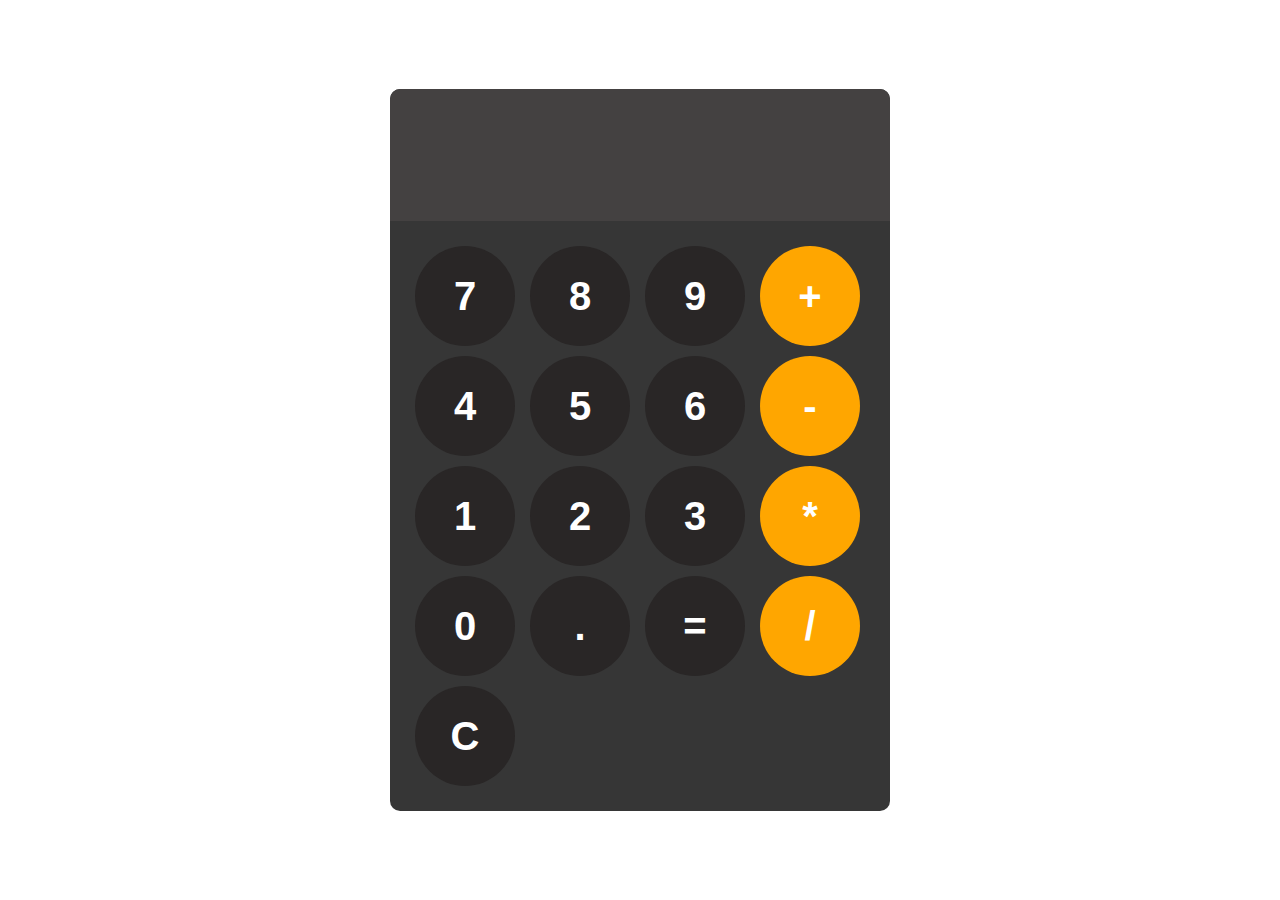
<file: calculator/index.html>
<!DOCTYPE html>
<html lang="en">
<head>
    <meta charset="UTF-8">
    <meta name="viewport" content="width=device-width, initial-scale=1.0">
    <title>My website</title>
    <link rel="stylesheet" href="style.css">
</head>
<body>
    <div id="calculator">
        <input id="display" readonly>
        <div id="keys">
            <button onclick="addToDisplay('7')">7</button>
            <button onclick="addToDisplay('8')">8</button>
            <button onclick="addToDisplay('9')">9</button>
            <button onclick="addToDisplay('+')" class="operator-button">+</button>
            <button onclick="addToDisplay('4')">4</button>
            <button onclick="addToDisplay('5')">5</button>
            <button onclick="addToDisplay('6')">6</button>
            <button onclick="addToDisplay('-')" class="operator-button">-</button>
            <button onclick="addToDisplay('1')">1</button>
            <button onclick="addToDisplay('2')">2</button>
            <button onclick="addToDisplay('3')">3</button>
            <button onclick="addToDisplay('*')" class="operator-button">*</button>
            <button onclick="addToDisplay('0')">0</button>
            <button onclick="addToDisplay('.')">.</button>
            <button onclick="calculate()">=</button>
            <button onclick="addToDisplay('/')" class="operator-button">/</button>
            <button onclick="clearDisplay()">C</button>
        </div>
    </div>
    <script src="index.js"></script>
</body>
</html>
</file>
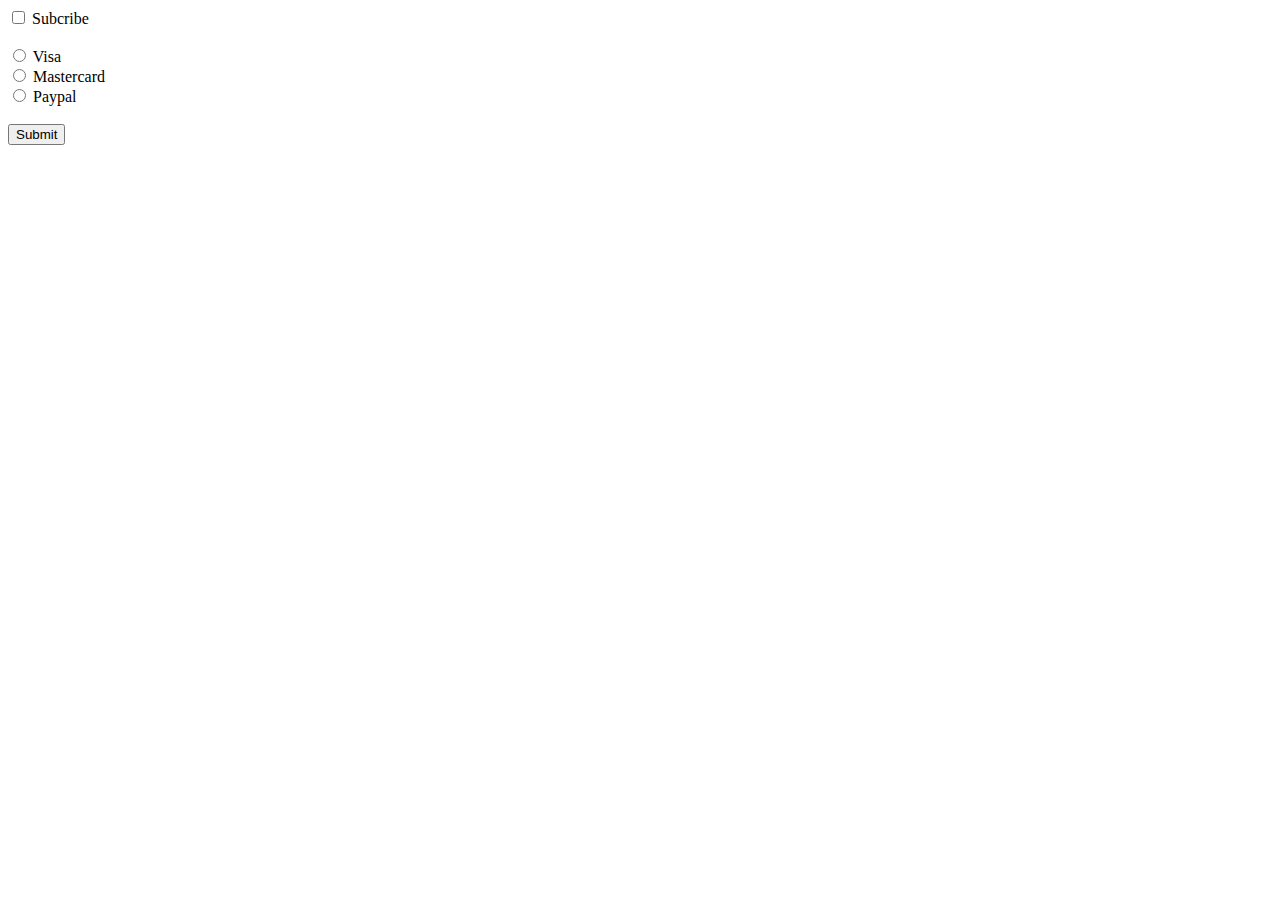
<file: checkbox/index.html>
<!DOCTYPE html>
<html lang="en">
<head>
    <meta charset="UTF-8">
    <meta name="viewport" content="width=device-width, initial-scale=1.0">
    <title>My website</title>
    <link rel="stylesheet" href="style.css">
</head>
<body>
    <input type="checkbox" id="myCheckbox">
    <label for="myCheckbox">Subcribe</label><br><br>

    <input type="radio" id="visaButton" name="card">
    <label for="visaButton">Visa</label><br>

    <input type="radio" id="masterCardButton" name="card">
    <label for="masterCardButton">Mastercard</label><br>

    <input type="radio" id="payPalButton" name="card">
    <label for="payPalButton">Paypal</label><br><br>

    <button type="submit" id="mySubmit">Submit</button>

    <p id="subResult"></p>
    <p id="paymentResult"></p>

    <script src="index.js"></script>
</body>
</html>
</file>
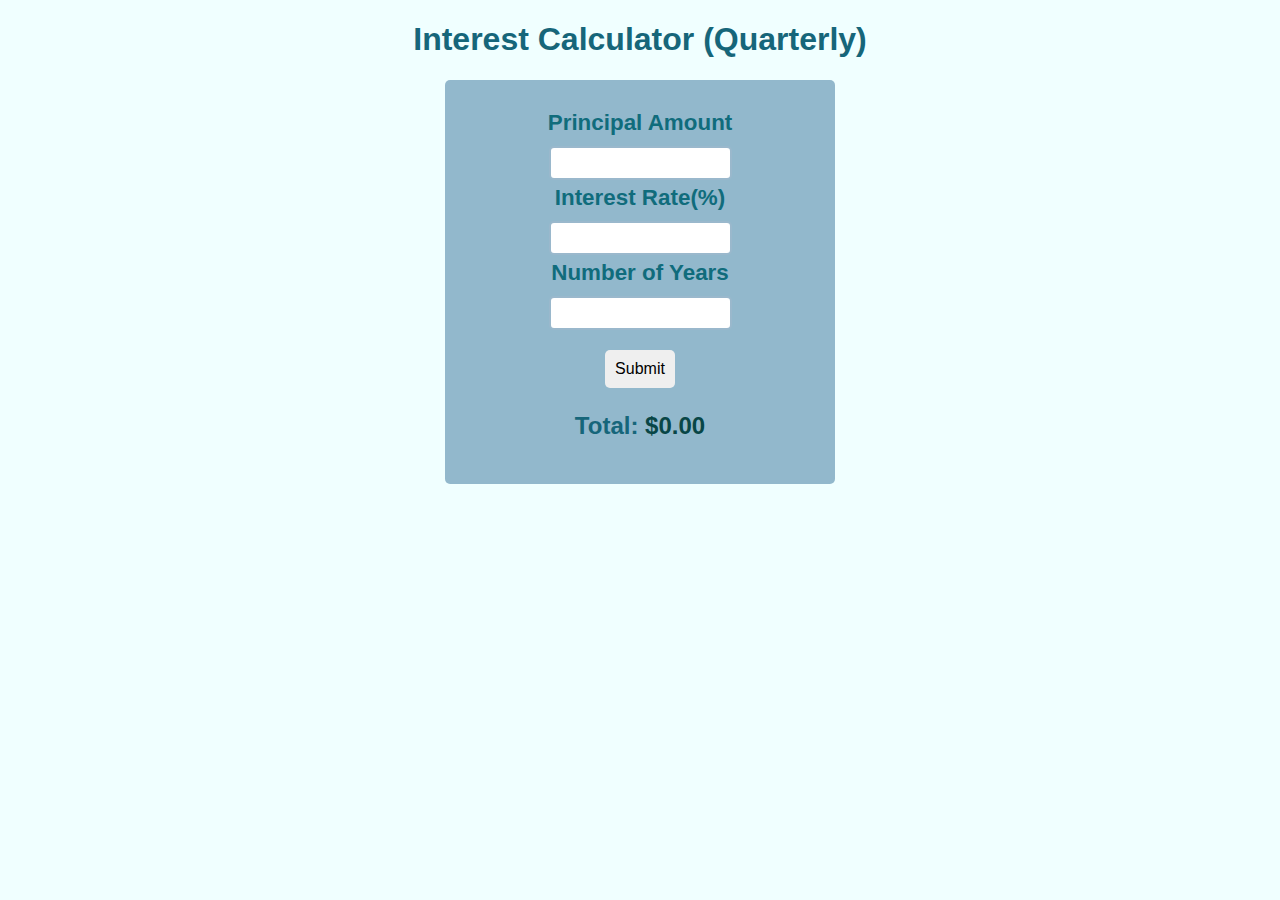
<file: compound_interest_calculator/index.html>
<!DOCTYPE html>
<html lang="en">
<head>
    <meta charset="UTF-8">
    <meta name="viewport" content="width=device-width, initial-scale=1.0">
    <title>My website</title>
    <link rel="stylesheet" href="style.css">
</head>
<body>
    <h1>Interest Calculator (Quarterly)</h1>
    <form>
        <label for="principal">Principal Amount</label>
        <input type="number" id="principal">
        
        <label for="rate">Interest Rate(%)</label>
        <input type="number" id="rate">

        <label for="year">Number of Years</label>
        <input type="number" id="year">

        <button type="button" onclick="calculate()">Submit</button>

        <p id="total">Total: <span id="total-amount">$0.00</span></p>
    </form>
    <script src="index.js"></script>
</body>
</html>
</file>
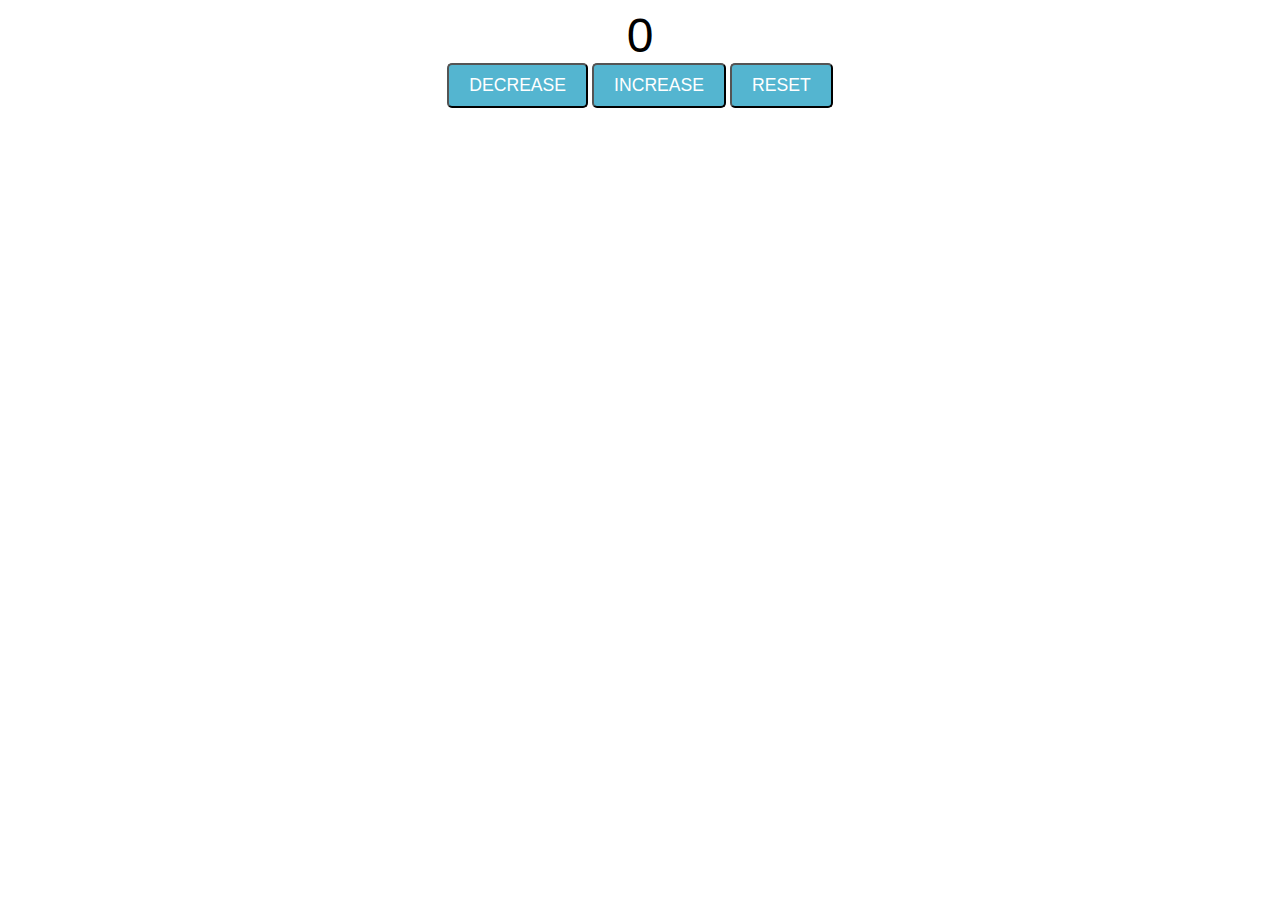
<file: counter/index.html>
<!DOCTYPE html>
<html lang="en">
<head>
    <meta charset="UTF-8">
    <meta name="viewport" content="width=device-width, initial-scale=1.0">
    <title>Document</title>
    <link rel="stylesheet" href="style.css">
</head>
<body>
    <label id="countLabel">0</label>
    <div id="buttonContainer">
        <button id="decreaseButton" class="buttons">DECREASE</button>
        <button id="increaseButton" class="buttons">INCREASE</button>
        <button id="resetButton" class="buttons">RESET</button>
    </div>
    <script src="index.js"></script>
</body>
</html>
</file>
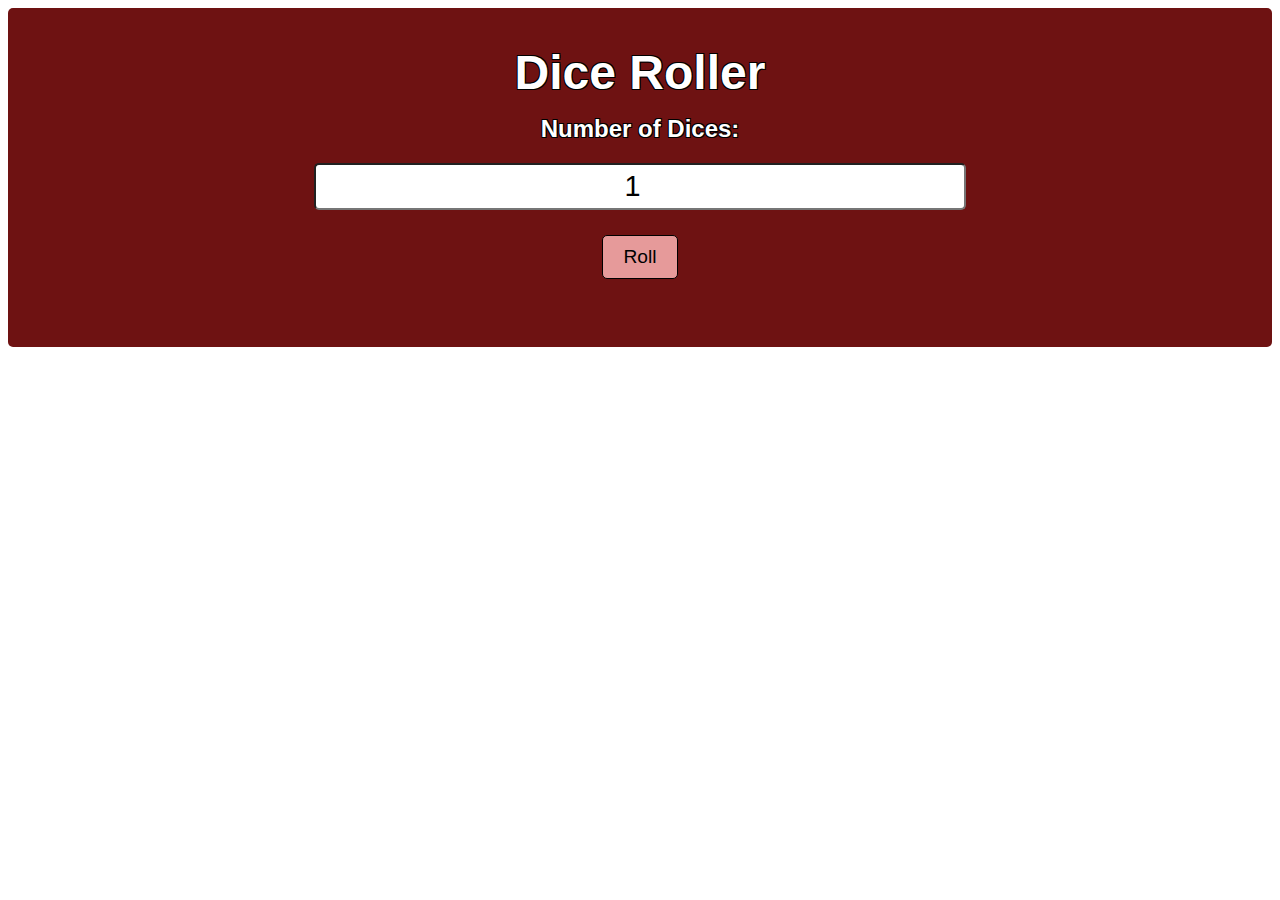
<file: dice_roller/index.html>
<!DOCTYPE html>
<html lang="en">
<head>
    <meta charset="UTF-8">
    <meta name="viewport" content="width=device-width, initial-scale=1.0">
    <title>Dice Roller</title>
    <link rel="stylesheet" href="style.css">
</head>
<body>
    <div id="container">
        <h1>Dice Roller</h1>
        <label>Number of Dices:</label><br>
        <input type="number" id="number_of_dice" value="1" min="1"><br>
        <button onclick="rollDice()">Roll</button>
        <div id="dices_result"></div><br>
        <div id="dices_images"></div>
    </div>
    <script src="index.js"></script>
</body>
</html>
</file>
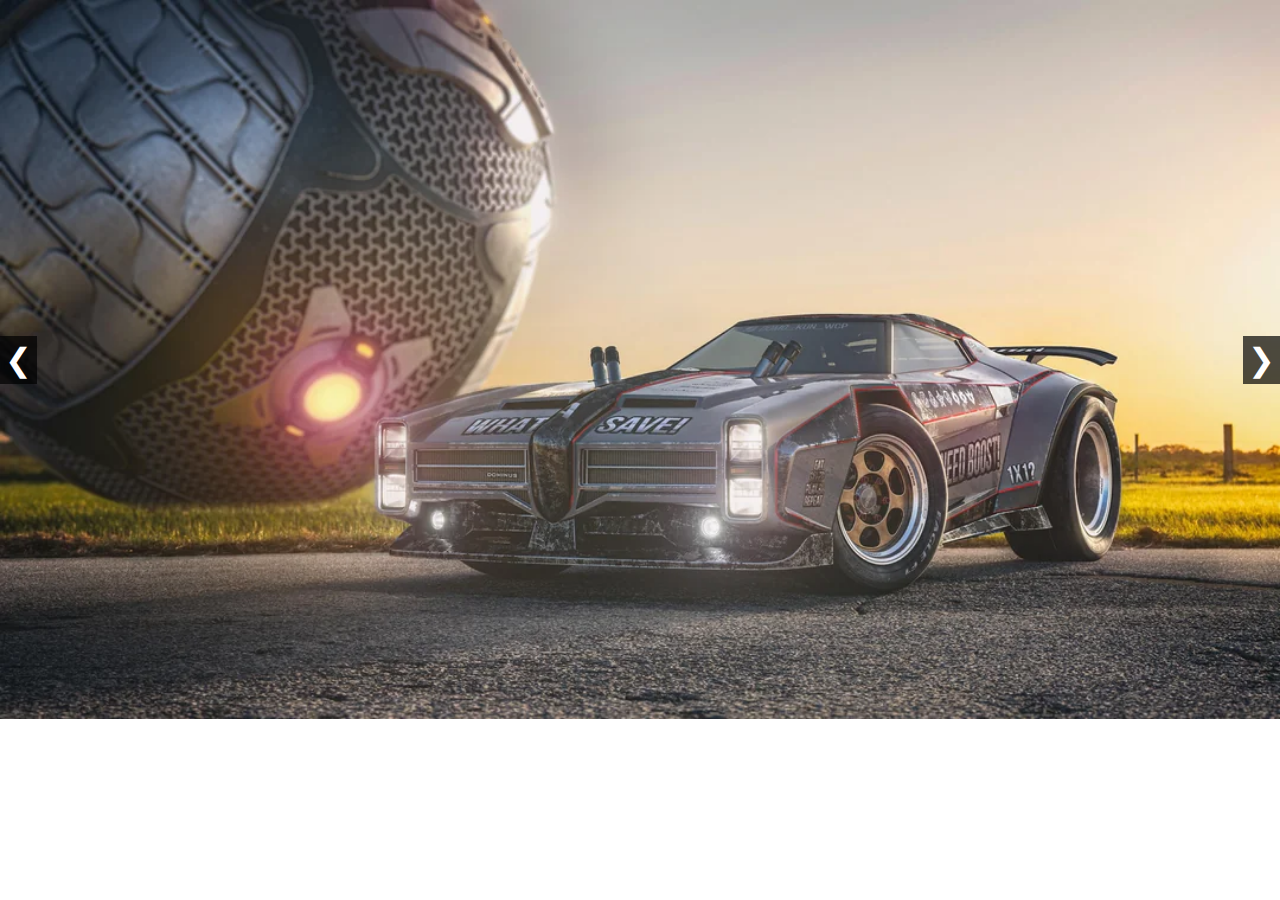
<file: image_slider/index.html>
<!DOCTYPE html>
<html lang="en">
<head>
    <meta charset="UTF-8">
    <meta name="viewport" content="width=device-width, initial-scale=1.0">
    <title>My website</title>
    <link rel="stylesheet" href="style.css">
</head>
<body>
    <div class="slider">
        <div class="slides">
            <img class="slide" src="1rl1.jpg" alt="Image #1">
            <img class="slide" src="2rl2.jpg" alt="Image #2">
            <img class="slide" src="3rl3.jpg" alt="Image #3">
            <img class="slide" src="4rl4.jpg" alt="Image #4">
        </div>
        <button class="prev" onclick="prevSlide()">&#10094</button>
        <button class="next" onclick="nextSlide()">&#10095</button>
    </div>
    <script src="index.js"></script>
</body>
</html>
</file>
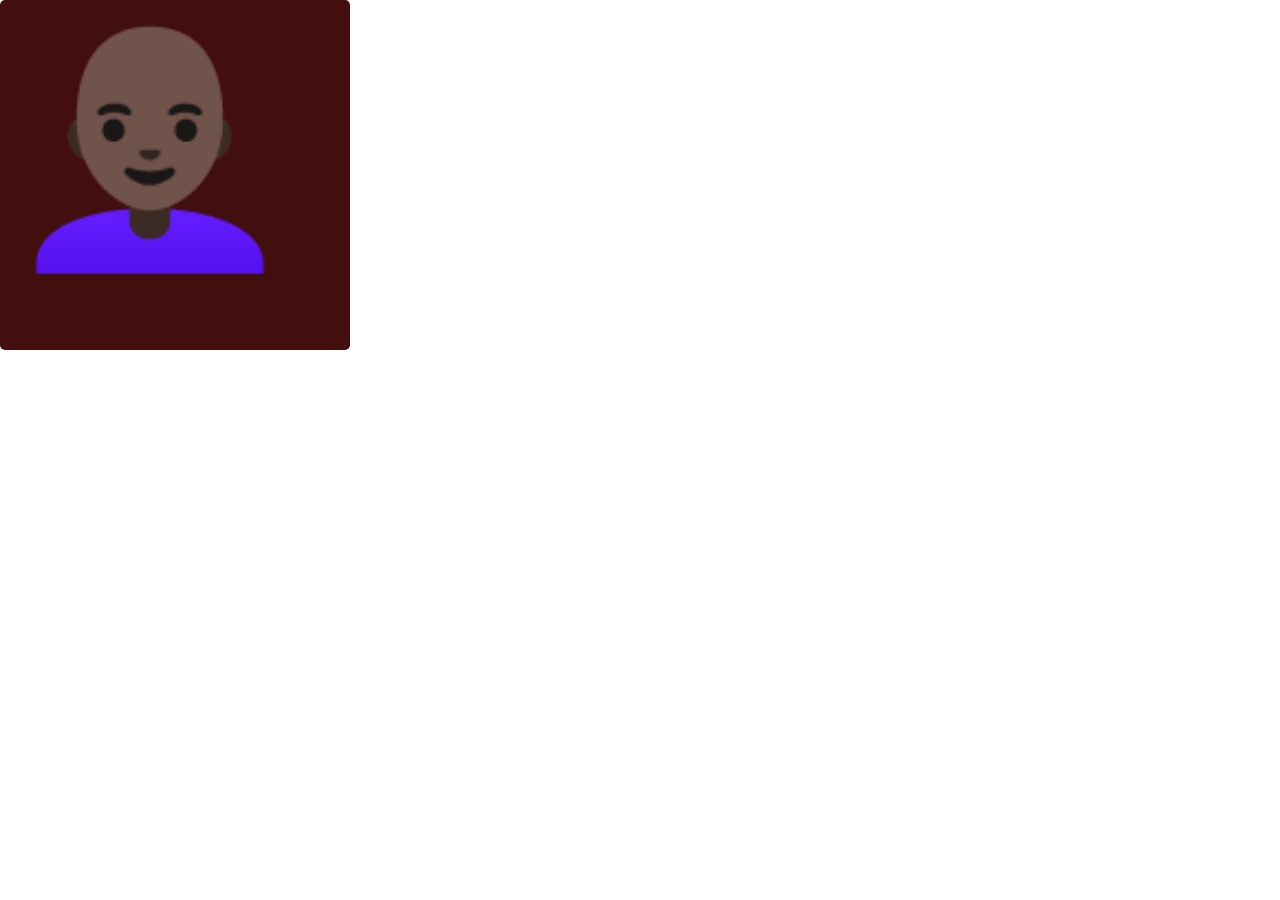
<file: moving_blackman/index.html>
<!DOCTYPE html>
<html lang="en">
<head>
    <meta charset="UTF-8">
    <meta name="viewport" content="width=device-width, initial-scale=1.0">
    <title>My website</title>
    <link rel="stylesheet" href="style.css">
</head>
<body>
    <div id="myDiv">👩🏿‍🦲</div>
    <script src="index.js"></script>
</body>
</html>
</file>
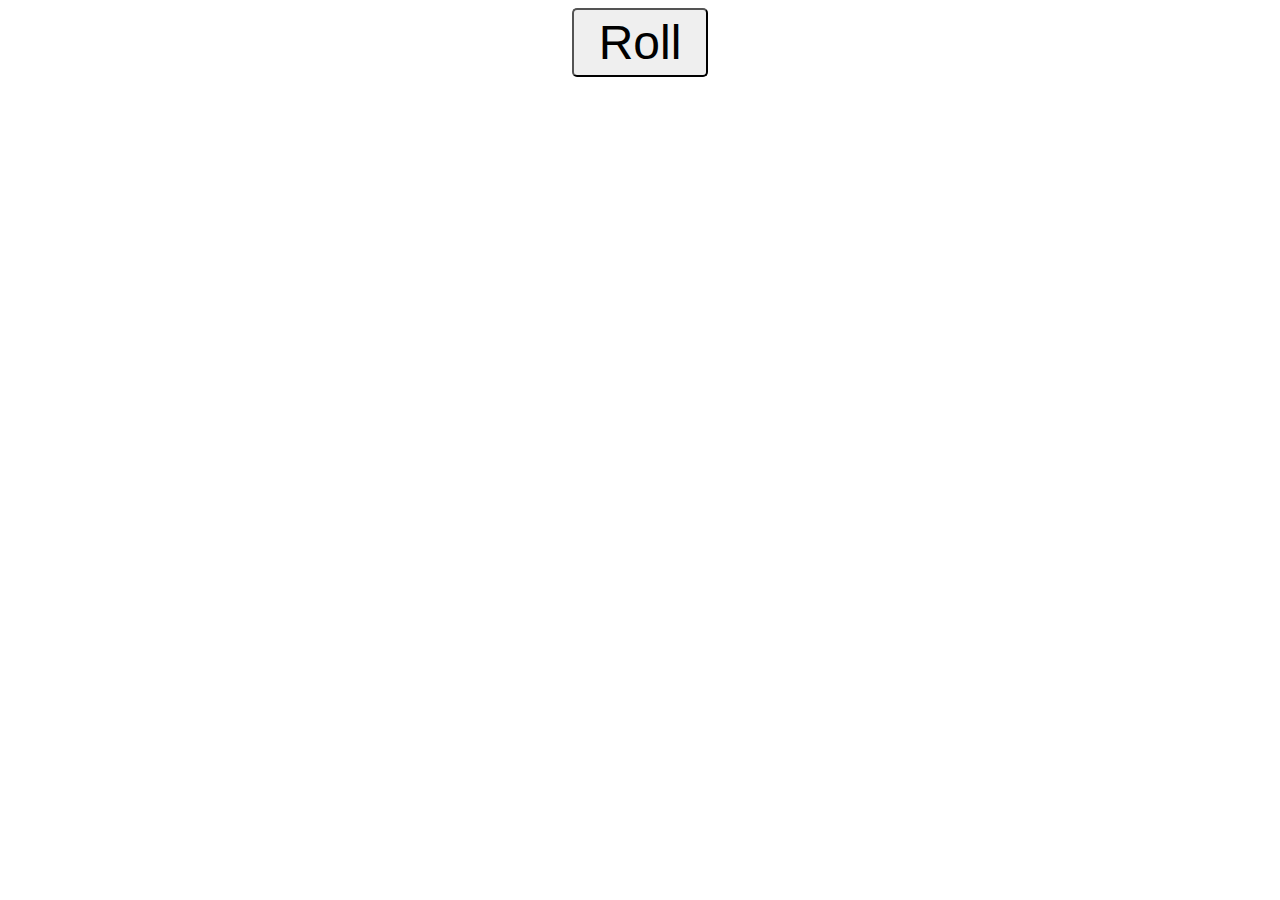
<file: random_number/index.html>
<!DOCTYPE html>
<html lang="en">
<head>
    <meta charset="UTF-8">
    <meta name="viewport" content="width=device-width, initial-scale=1.0">
    <title>My website</title>
    <link rel="stylesheet" href="style.css">
</head>
<body>
    <button id="myButton">Roll</button><br>
    <label id="myLabel"></label>
    <script src="index.js"></script>
</body>
</html>
</file>
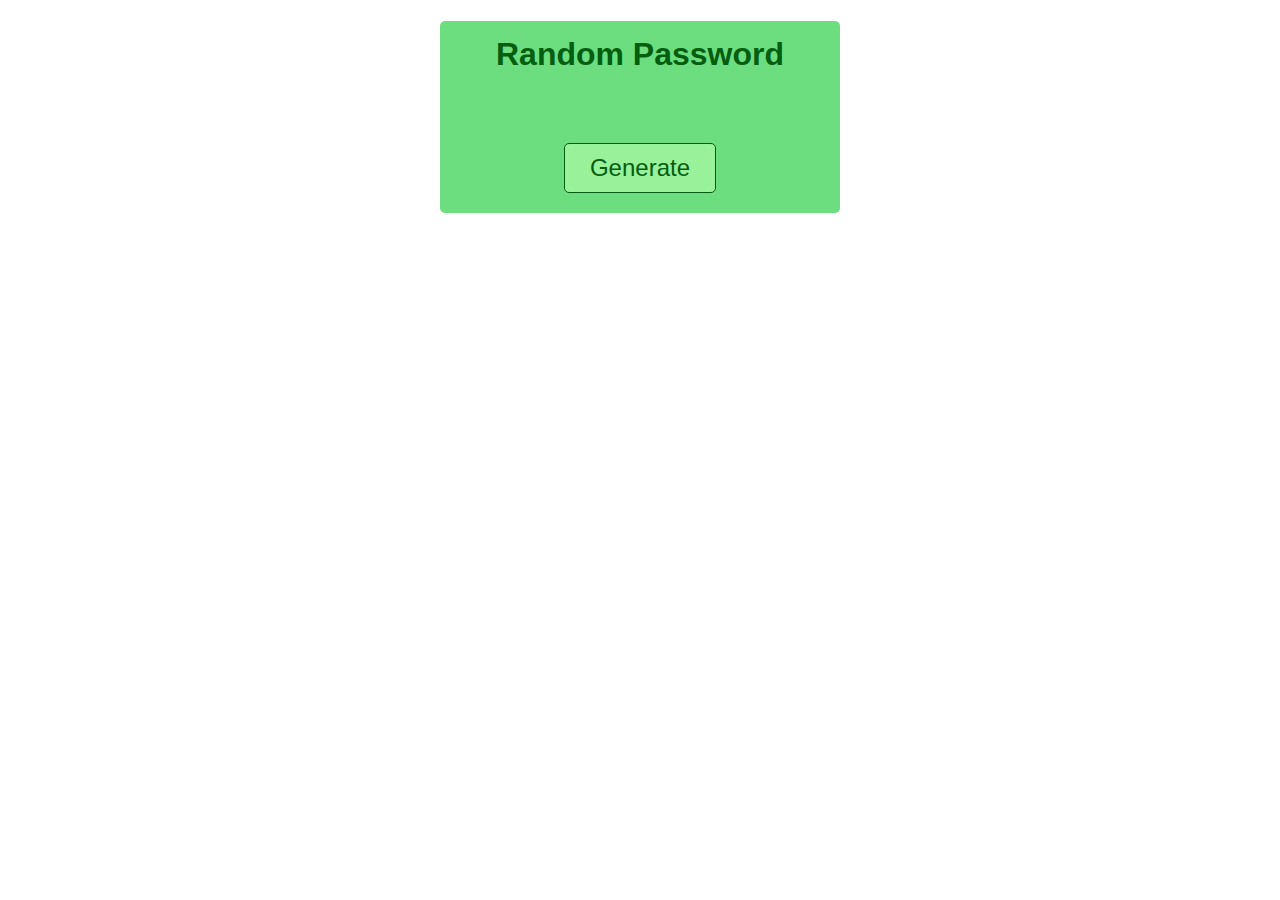
<file: random_password/index.html>
<!DOCTYPE html>
<html lang="en">
<head>
    <meta charset="UTF-8">
    <meta name="viewport" content="width=device-width, initial-scale=1.0">
    <title>Random Password Generator</title>
    <link rel="stylesheet" href="style.css">
</head>
<body>
    <div id="container">
        <h1>Random Password</h1>
        <label id="random_password"></label><br>
        <button onclick="randomPassword()">Generate</button>
    </div>
    <script src="index.js"></script>
</body>
</html>
</file>
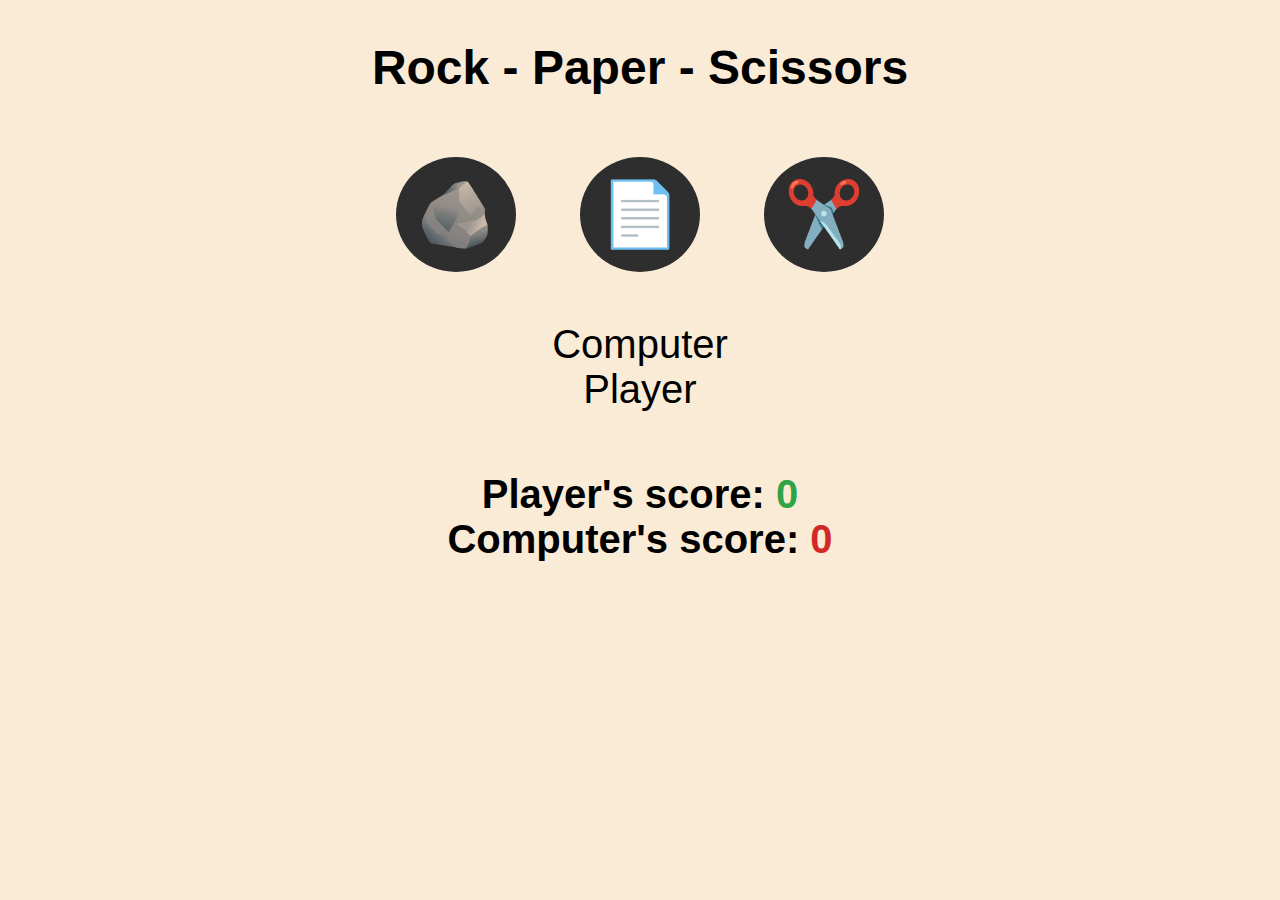
<file: rock_paper_scissors/index.html>
<!DOCTYPE html>
<html lang="en">
<head>
    <meta charset="UTF-8">
    <meta name="viewport" content="width=device-width, initial-scale=1.0">
    <title>My website</title>
    <link rel="stylesheet" href="style.css">
</head>
<body>
    <h1>Rock - Paper - Scissors</h1>
    <div class="choices">
        <button onclick="playGame('Rock')">🪨</button>
        <button onclick="playGame('Paper')">📄</button>
        <button onclick="playGame('Scissors')">✂️</button>
    </div>
    <div id="computerDisplay">Computer</div>
    <div id="playerDisplay">Player</div>
    <div id="result"></div>
    <div class="scoreDisplay">
        Player's score:
        <span id="playerScoreDisplay">0</span>
    </div>
    <div class="scoreDisplay">
        Computer's score:
        <span id="computerScoreDisplay">0</span>
    </div>
    <script src="index.js"></script>
</body>
</html>
</file>
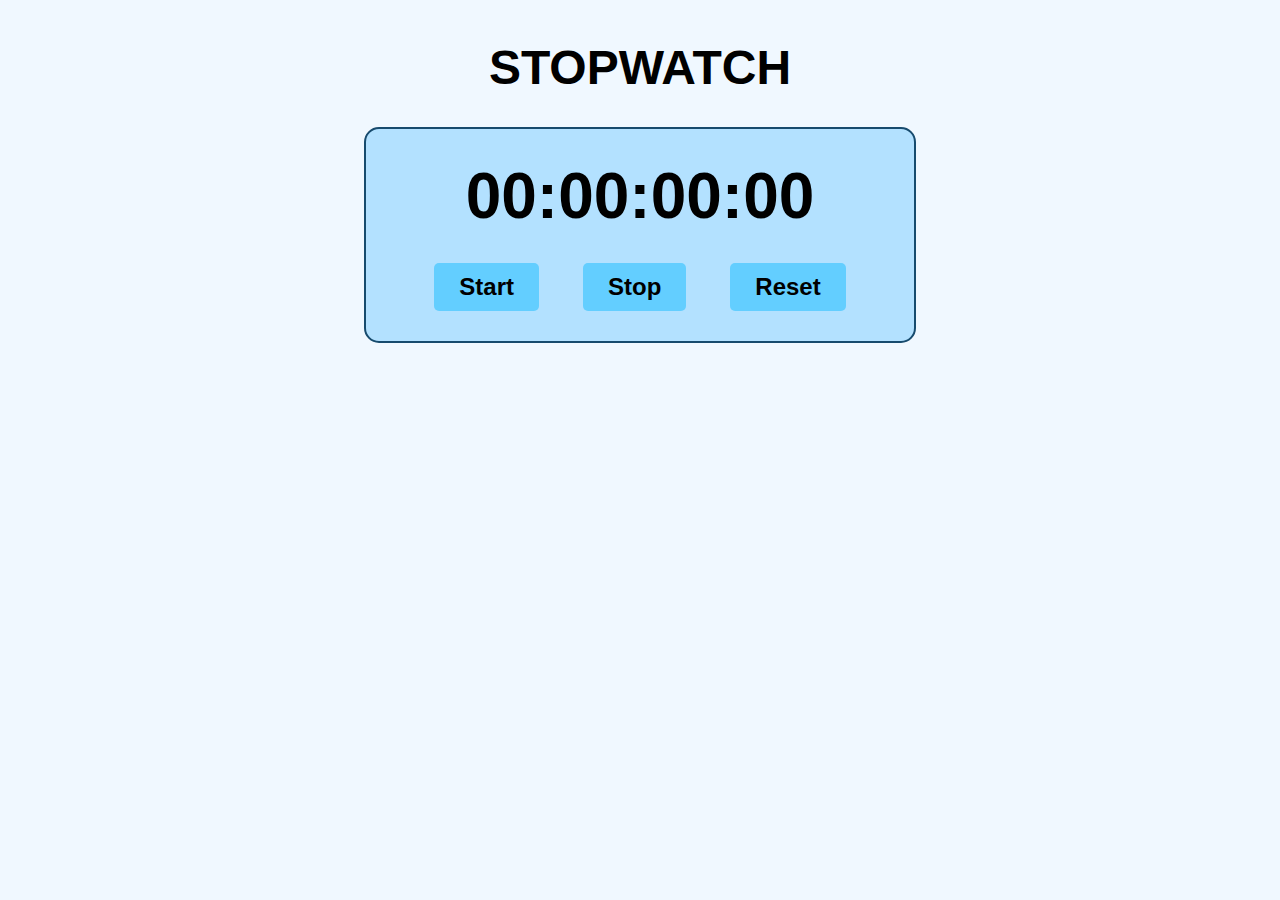
<file: stop_watch/index.html>
<!DOCTYPE html>
<html lang="en">
<head>
    <meta charset="UTF-8">
    <meta name="viewport" content="width=device-width, initial-scale=1.0">
    <title>My website</title>
    <link rel="stylesheet" href="style.css">
</head>
<body>
    <h1>STOPWATCH</h1>
    <div id="container">
        <div id="display">
            00:00:00:00
        </div>
        <div id="control">
            <button id="start" onclick="start()">Start</button>
            <button id="stop" onclick="stop()">Stop</button>
            <button id="reset" onclick="reset()">Reset</button>
        </div>
    </div>
    <script src="index.js"></script>
</body>
</html>
</file>
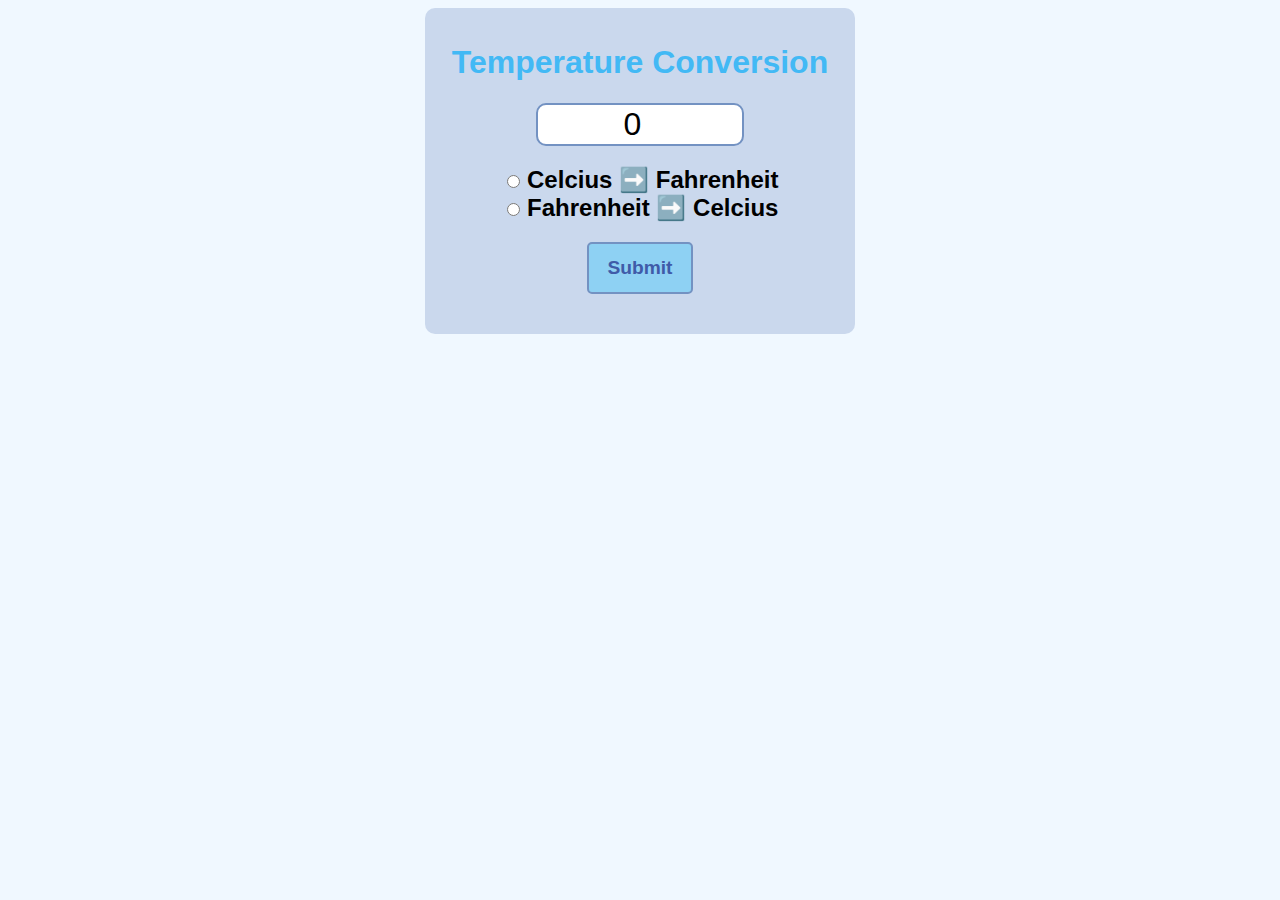
<file: temperature_conversion/index.html>
<!DOCTYPE html>
<html lang="en">
<head>
    <meta charset="UTF-8">
    <meta name="viewport" content="width=device-width, initial-scale=1.0">
    <title>My Website</title>
    <link rel="stylesheet" href="style.css">
</head>
<body>
    <form>
        <h1>Temperature Conversion</h1>
        <input type="number" id="textBox" value="0"><br>
        
        <input type="radio" id="toF" name="unit">
        <label for="toF">Celcius ➡️ Fahrenheit</label>
        <br>

        <input type="radio" id="toC" name="unit">
        <label for="toC">Fahrenheit ➡️ Celcius</label>
        <br>

        <button type="button" onclick="convert()">Submit</button>
        <p id="result"></p>
    </form>
    <script src="index.js"></script>
</body>
</html>
</file>
<file: calculator/style.css>
body {
    margin: 0;
    display: flex;
    justify-content: center;
    align-items: center;
    height: 100vh;
}
#calculator {
    font-family: 'Lucida Sans', 'Lucida Sans Regular', 'Lucida Grande', 'Lucida Sans Unicode', Geneva, Verdana, sans-serif;
    background-color: rgba(0, 0, 0, 0.788);
    max-width: 500px;
    border-radius: 10px;
    overflow: hidden;
}
#display {
    width: 100%;
    padding:20px;
    font-family: 'Lucida Sans', 'Lucida Sans Regular', 'Lucida Grande', 'Lucida Sans Unicode', Geneva, Verdana, sans-serif;
    font-size:5rem;
    text-align: left;
    border:none;
    background-color: rgb(68, 65, 65);
    color: white;
}
#keys {
    display: grid;
    grid-template-columns: repeat(4, 1fr);
    gap: 10px;
    padding: 25px;
}
button {
    font-family: 'Lucida Sans', 'Lucida Sans Regular', 'Lucida Grande', 'Lucida Sans Unicode', Geneva, Verdana, sans-serif;
    width: 100px;
    height: 100px;
    border-radius: 50%;
    border: none;
    background-color: rgb(41, 38, 38);
    color:white;
    font-size: 2.5rem;
    font-weight: bold;
    cursor: pointer;
}
button:hover {
    background-color: rgb(71, 65, 65);
}
button:active {
    background-color: rgb(95, 86, 86);
}
.operator-button {
    background-color: rgb(255, 166, 0);
}
.operator-button:hover {
    background-color: rgb(255, 187, 61);
}
.operator-button:active {
    background-color: rgb(255, 207, 117);
}
</file>
<file: checkbox/style.css>
body {
    font-family: Verdana;
}
</file>
<file: compound_interest_calculator/style.css>
body {
    font-family: 'Lucida Sans', 'Lucida Sans Regular', 'Lucida Grande', 'Lucida Sans Unicode', Geneva, Verdana, sans-serif;
    background-color: azure;
}
h1 {
    text-align: center;
    font-weight: bold;
    color:rgb(22, 102, 122);
}
form {
    background-color: rgba(47, 110, 151, 0.486);
    max-width: 350px;
    margin: auto;
    display: flex;
    flex-direction: column;
    text-align: center;
    align-items: center;
    padding: 20px;
    border-radius: 5px;
    padding-top:30px;
}
label {
    font-size: 1.4em;
    font-weight: bold;
    color:rgb(16, 108, 124);
}
input {
    font-family: 'Lucida Sans', 'Lucida Sans Regular', 'Lucida Grande', 'Lucida Sans Unicode', Geneva, Verdana, sans-serif;
    width: 50%;
    text-align: center;
    font-size: 1.5em;
    border-radius: 5px;
    border:2px solid rgba(47, 110, 151, 0.486);
    margin: 10px 0px 5px 0px;
}
button {
    font-family: 'Lucida Sans', 'Lucida Sans Regular', 'Lucida Grande', 'Lucida Sans Unicode', Geneva, Verdana, sans-serif;
    margin-top: 15px;
    padding: 10px 10px;
    font-size: 1em;
    border-radius: 5px;
    border:none;
    cursor: pointer;
}
button:hover {
    background-color: rgb(108, 132, 139);
}
#total {
    font-size: 1.5em;
    color:rgb(22, 102, 122);
    font-weight: bold;
}
#total-amount {
    color:rgb(8, 70, 70);
}
</file>
<file: counter/style.css>
#countLabel {
    display: block;
    text-align: center;
    font-size: 3em;
    font-family: Helvetica;
}
#buttonContainer {
    text-align: center;
}
.buttons {
    padding: 10px 20px;
    font-size: 1.1em;
    color: white;
    background-color: rgb(84, 181, 208);
    border-radius: 5px;
    cursor: pointer;
    transition: background-color 0.25s;
}
.buttons:hover { 
    background-color: rgb(31, 122, 178);
}
</file>
<file: dice_roller/style.css>
#container {
    font-family: 'Lucida Sans', 'Lucida Sans Regular', 'Lucida Grande', 'Lucida Sans Unicode', Geneva, Verdana, sans-serif;
    text-align: center;
    font-size: 1.5rem;
    font-weight: bold;
    background-color: rgb(110, 18, 18);
    max-width: 200%;
    margin: auto;
    padding: 5px 0px 25px 0px;
    border-radius: 5px;
}
h1 {
    margin-bottom: 15px;
    color:rgb(255, 255, 255);
    text-shadow:
    1px 1px 0px black,  
    -1px -1px 0px black,  
    1px -1px 0px black,
    -1px 1px 0px black;
}
label {
    color: rgb(255, 255, 255);
    padding: 5px;    
    text-shadow:
    1px 1px 0px black,  
    -1px -1px 0px black,  
    1px -1px 0px black,
    -1px 1px 0px black;
}
#number_of_dice {
    font-family: 'Lucida Sans', 'Lucida Sans Regular', 'Lucida Grande', 'Lucida Sans Unicode', Geneva, Verdana, sans-serif;
    margin: 20px 0px 10px 0px;
    text-align: center;
    width: 50%;
    font-size: 120%;
    border-radius: 5px;
    padding: 5px 8px;    
}
button {
    font-family: 'Lucida Sans', 'Lucida Sans Regular', 'Lucida Grande', 'Lucida Sans Unicode', Geneva, Verdana, sans-serif;;
    margin: 15px;
    padding: 10px 20px;
    font-size: 1.2rem;
    border-radius: 5px;
    border:black solid 1px;
    background-color: rgb(230, 154, 154);
}
button:hover {
    background-color:rgb(161, 0, 0);
}
#dices_result {
    color: white;
    text-shadow:
    1px 1px 0px black,  
    -1px -1px 0px black,  
    1px -1px 0px black,
    -1px 1px 0px black;
}
</file>
<file: image_slider/style.css>
html, body {
    height: 100%;
    margin: 0;
    padding: 0;
    overflow: hidden;
}
.slider {
    position: relative;
    width: 100%;
    margin: auto;
    overflow: hidden;
}
.slider img {
    width: 100%;
    display: none;
}
img.displaySlide {
    display: block;
    animation-name: fade;
    animation-duration: 1.5s;
}
.slider button {
    position: absolute;
    top: 50%;
    transform: translateY(-50%);
    font-size: 2rem;
    background-color: rgba(0, 0, 0, 0.692);
    color: white;
    border: none;
    padding: 5px 5px;
    cursor: pointer;
}
.prev {
    left: 0;
}
.next {
    right: 0;
}
.slider button:active {
    background-color: rgba(0, 0, 0, 0.26)
}
@keyframes fade {
    from {opacity: 0.6;}
    to {opacity: 1;}
}
</file>
<file: moving_blackman/style.css>
#myDiv {
    font-size: 15rem;
    background-color: rgb(66, 14, 14);
    width: 350px;
    height: 350px;
    border-radius: 5px;
    position: absolute;
    top: 0;
    left: 0;
}
</file>
<file: random_number/style.css>
body {
    font-family: Verdana;
    text-align: center;
}
#myButton {
    font-size: 3em;
    padding: 5px 25px;
    border-radius: 5px;
}
#myLabel {
    font-size: 3em;
}
</file>
<file: random_password/style.css>
#container {
    font-family: 'Lucida Sans', 'Lucida Sans Regular', 'Lucida Grande', 'Lucida Sans Unicode', Geneva, Verdana, sans-serif;
    text-align: center;
    background:rgba(14, 201, 45, 0.61);
    max-width: 400px;
    margin: auto;
    border-radius: 5px;
}
h1 {
    padding-top: 15px;
    color:rgb(4, 94, 16);
}
button {
    font-family: 'Lucida Sans', 'Lucida Sans Regular', 'Lucida Grande', 'Lucida Sans Unicode', Geneva, Verdana, sans-serif;
    margin-top: 20px;
    margin-bottom: 20px;
    padding: 10px 25px 10px 25px;
    font-size: 1.5rem;
    border-radius: 5px;
    border: 1px solid;
    background-color: rgb(153, 241, 153);
    color:rgb(4, 94, 16);
}
#random_password {
    font-size: 1.5rem;
}
</file>
<file: rock_paper_scissors/style.css>
body {
    font-family: 'Lucida Sans', 'Lucida Sans Regular', 'Lucida Grande', 'Lucida Sans Unicode', Geneva, Verdana, sans-serif;
    display: flex;
    flex-direction: column;
    align-items: center;
    background-color: antiquewhite;
}
h1 {
    font-size: 3rem;
    font-weight: bold;
}
.choices {
    margin-bottom: 20px;
}
.choices button {
    font-size: 4em;
    margin: 30px;
    padding: 20px;
    border-radius: 50%;
    border: none;
    background-color: rgb(46, 46, 46);
    cursor: pointer;
}
.choices button:hover {
    background-color: rgba(46, 46, 46, 0.774);
}
.choices button:active {
    background-color: rgba(46, 46, 46, 0.555);
}
#playerDisplay, #computerDisplay {
    font-size: 2.5em;
}
#result {
    font-size: 3em;
    font-weight: bold;
    margin: 30px 0px;
}
.greenText, #playerScoreDisplay{
    color:rgb(48, 163, 68);
}
.redText, #computerScoreDisplay {
    color:rgb(211, 40, 40);
}
.scoreDisplay {
    font-size: 2.5em;
    font-weight: bold;
}
</file>
<file: stop_watch/style.css>
body {
    display: flex;
    flex-direction: column;
    align-items: center;
    background-color: aliceblue;
}
h1 {
    font-family: 'Lucida Sans', 'Lucida Sans Regular', 'Lucida Grande', 'Lucida Sans Unicode', Geneva, Verdana, sans-serif;
    font-size: 3rem;
}
#container {
    display: flex;
    flex-direction: column;
    align-items: center;
    background-color: rgb(179, 225, 255);
    border-radius: 15px;
    border: 2px solid rgb(23, 75, 110);
}
#display {
    font-family: 'Lucida Sans', 'Lucida Sans Regular', 'Lucida Grande', 'Lucida Sans Unicode', Geneva, Verdana, sans-serif;
    font-size: 4em;
    font-weight: bold;
    padding: 30px 100px 10px 100px;
}
#control {
    padding: 20px 0px 30px 0px;
}
#control button{
    font-family: 'Lucida Sans', 'Lucida Sans Regular', 'Lucida Grande', 'Lucida Sans Unicode', Geneva, Verdana, sans-serif;
    font-size: 1.5em;
    font-weight: bold;
    margin: 0px 20px 0px 20px;
    padding: 10px 25px 10px 25px;
    border-radius: 5px;
    border: 0px;
    background-color: rgb(99, 206, 255);
    cursor: pointer;
}
#control button:hover {
    background-color: rgb(24, 164, 230);
}
#control button:active {
    background-color: rgba(24, 165, 230, 0.527)
}
</file>
<file: temperature_conversion/style.css>
body {
    font-family: 'Lucida Sans', 'Lucida Sans Regular', 'Lucida Grande', 'Lucida Sans Unicode', Geneva, Verdana, sans-serif;
    background-color: aliceblue;
}
h1 {
    color:#42b9f5;
}
button {
    font-family: 'Lucida Sans', 'Lucida Sans Regular', 'Lucida Grande', 'Lucida Sans Unicode', Geneva, Verdana, sans-serif;
}
form {
    background-color:#cad8ed;
    text-align: center;
    max-width: 400px;
    margin: auto;
    padding: 15px;
    border-radius: 10px;
}
#textBox {
    width: 50%;
    text-align: center;
    font-size: 200%;
    border: 2px solid #7392c2;
    border-radius: 10px;
    margin-bottom: 20px;
}
label {
    font-size: 150%;
    font-weight: bold;
}
button {
    margin-top: 20px;
    background-color: #8ed1f3;
    font-size: 120%;
    font-weight: bold;
    color: rgb(63, 91, 168);
    border:2px solid #7392c2;
    border-radius: 5px;
    padding: 13px 18px;
    margin-top: 20px;
}
p {
    margin-top: 25px;
    font-size: 150%;
    font-weight: bold;
}
</file>
